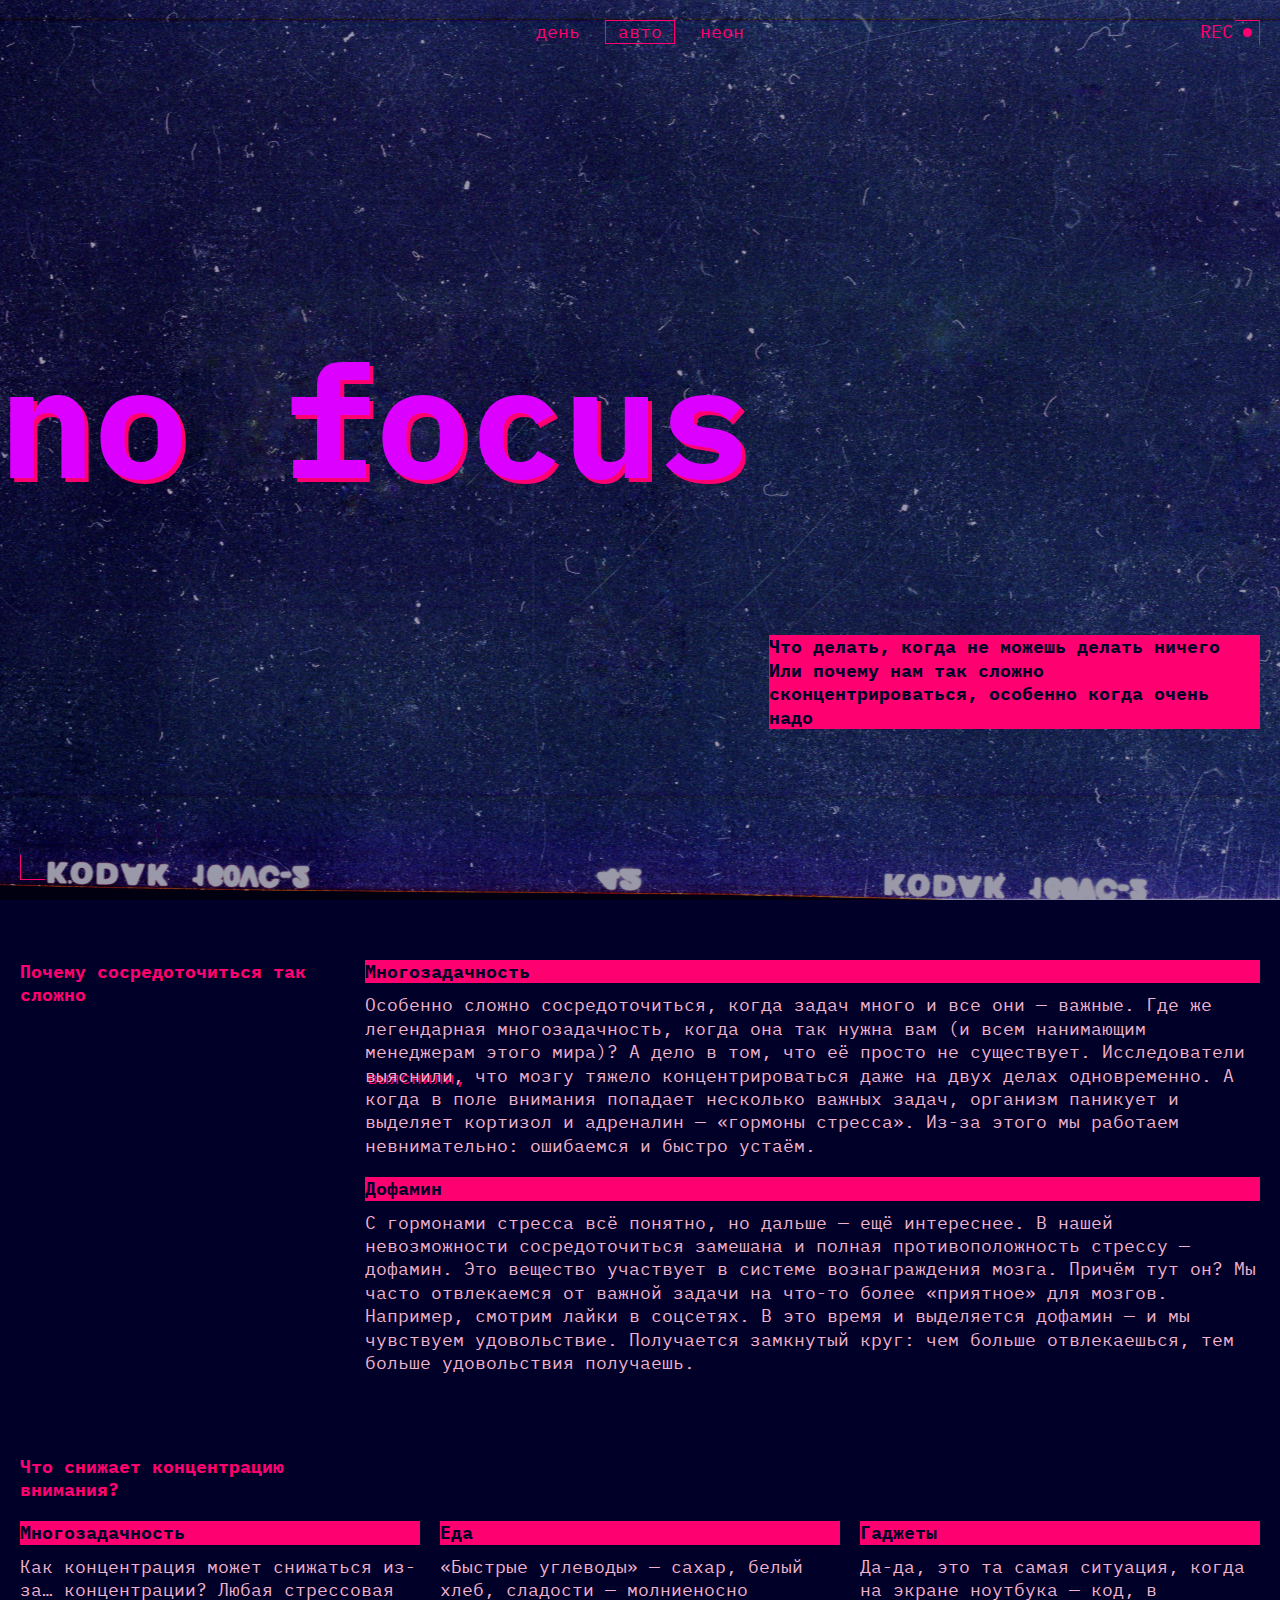
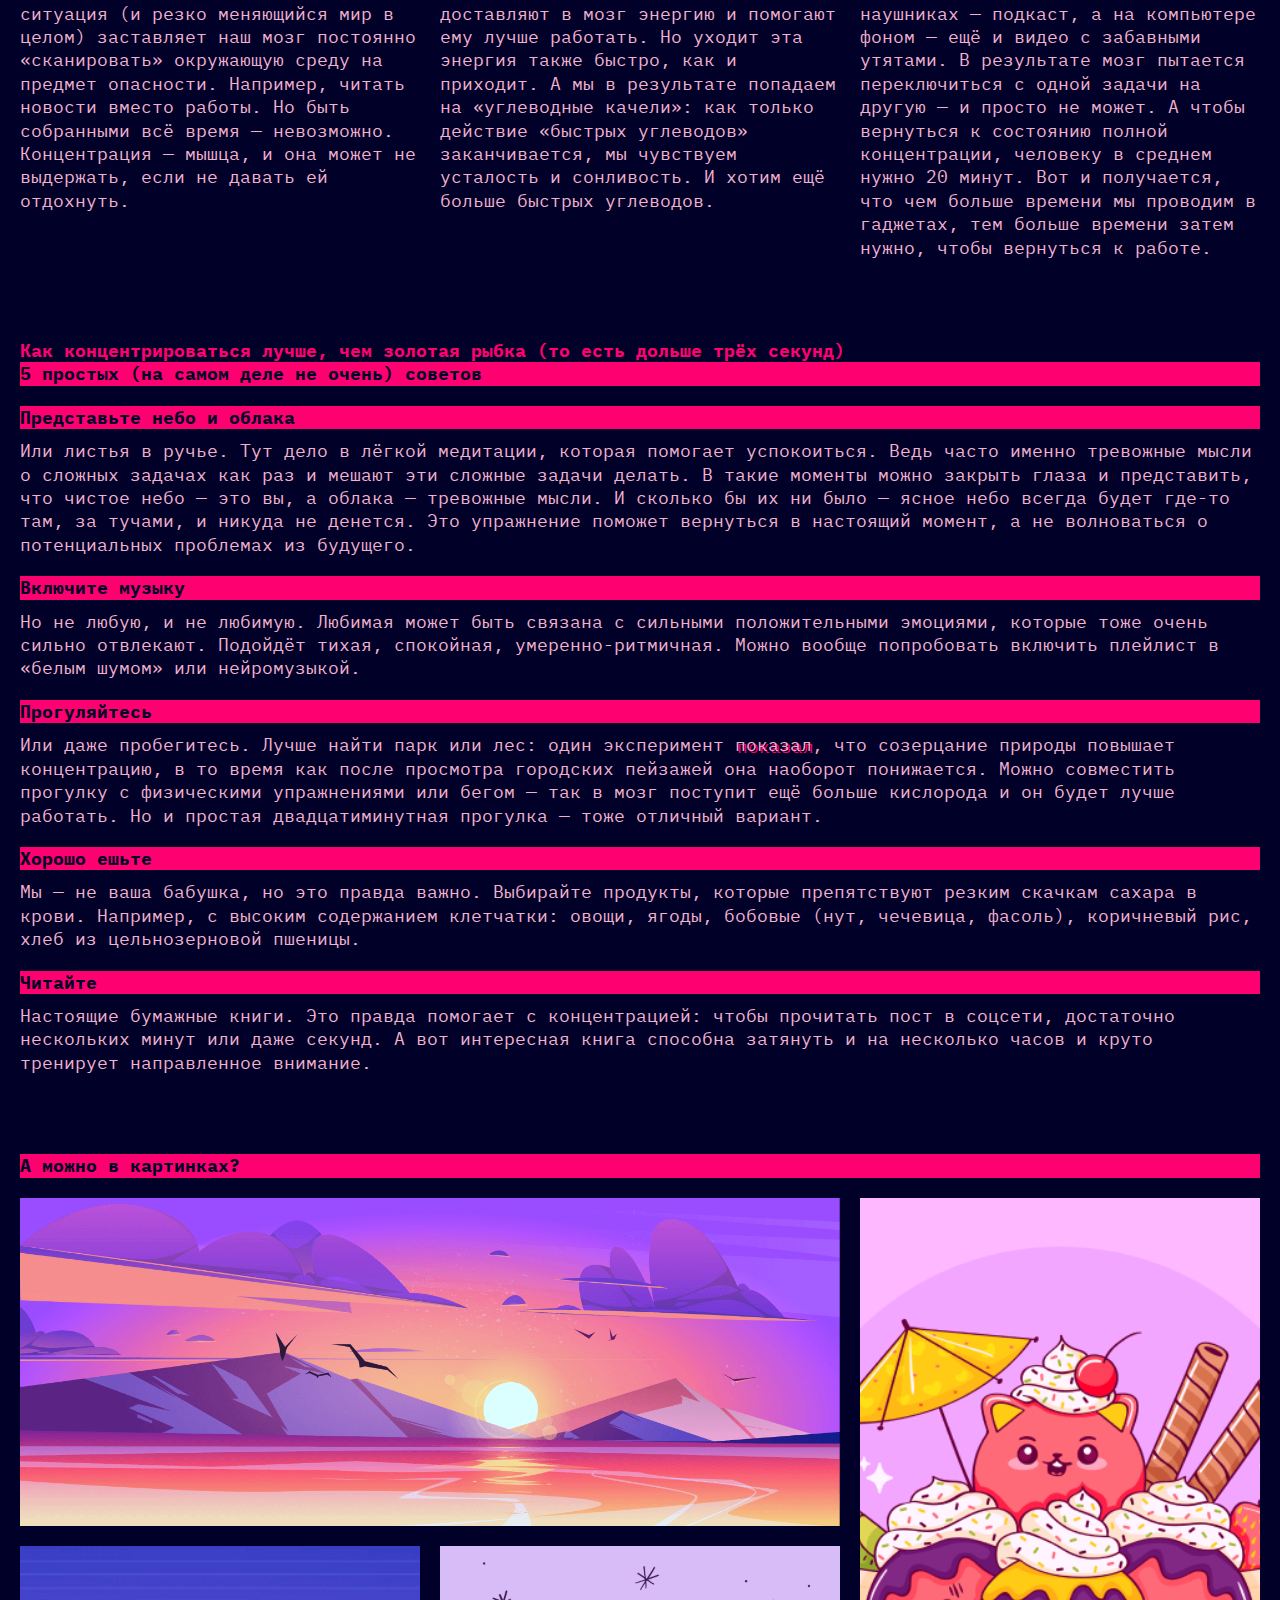
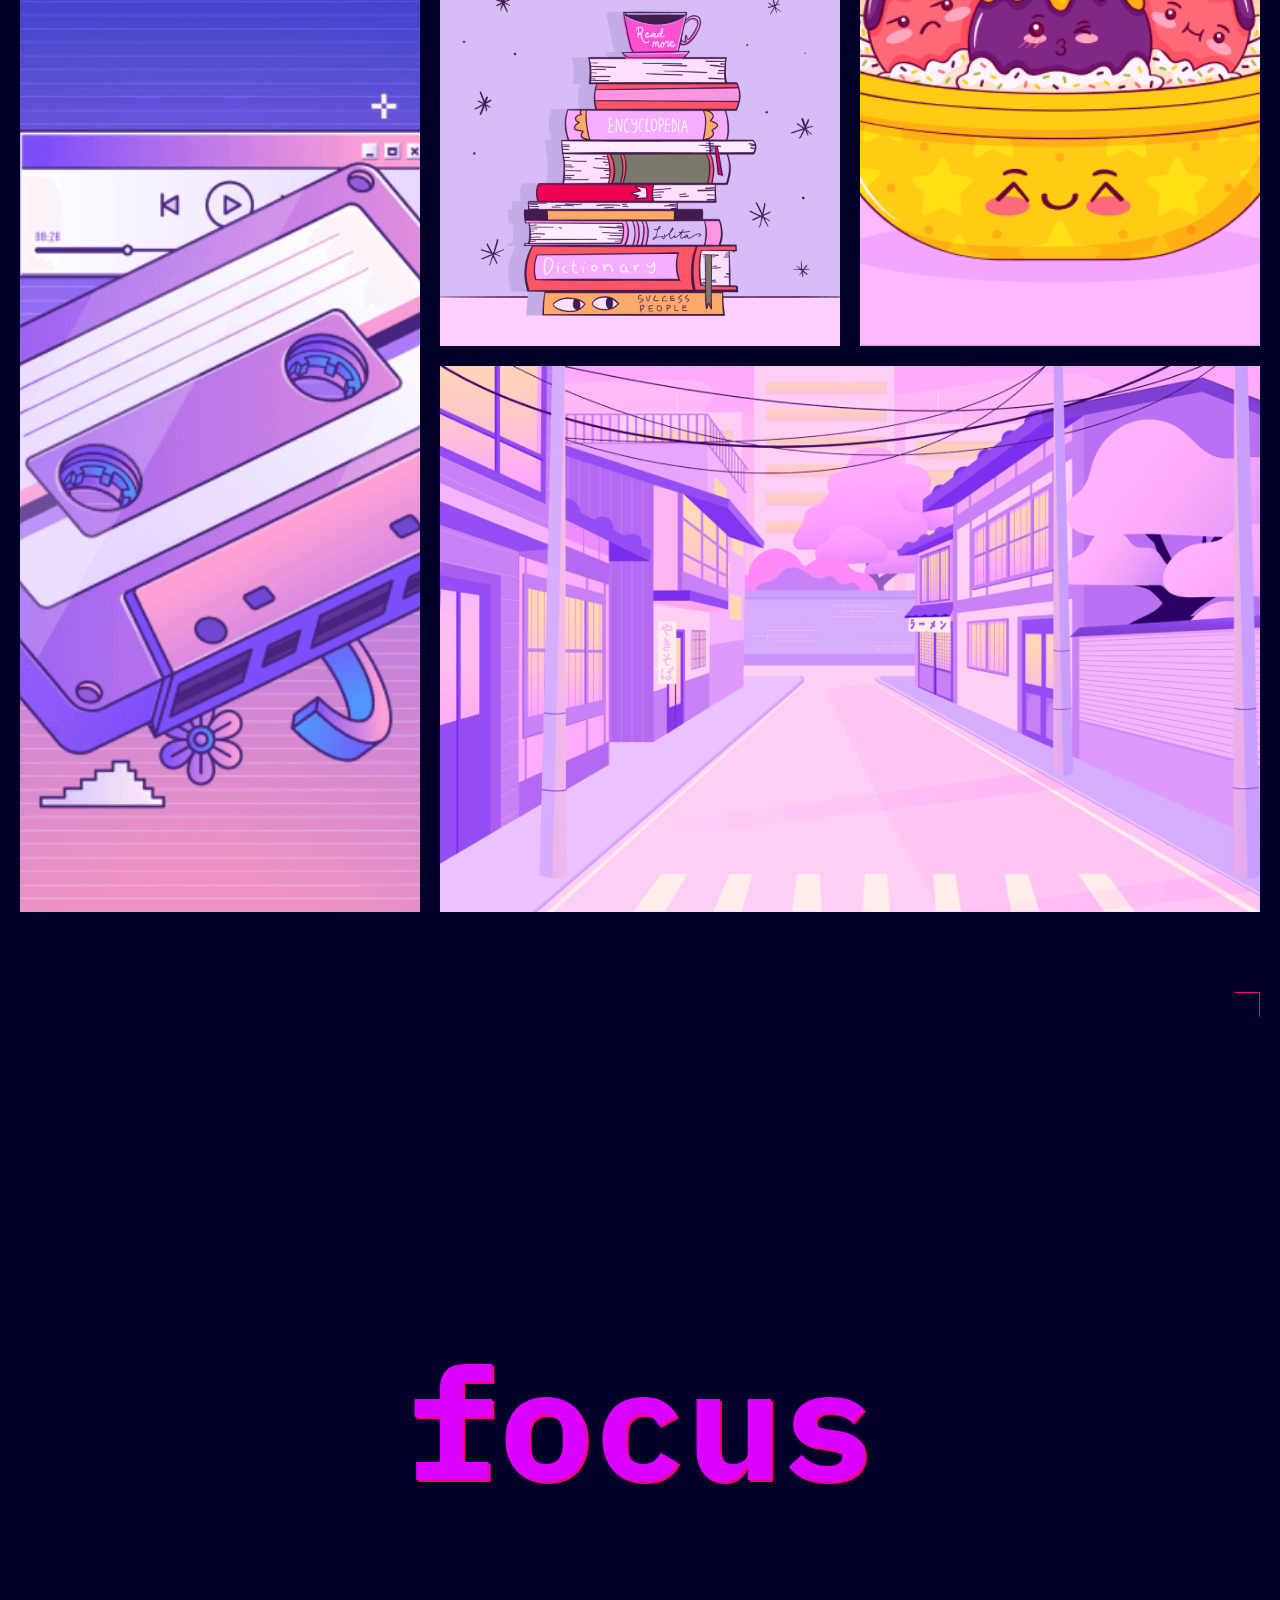
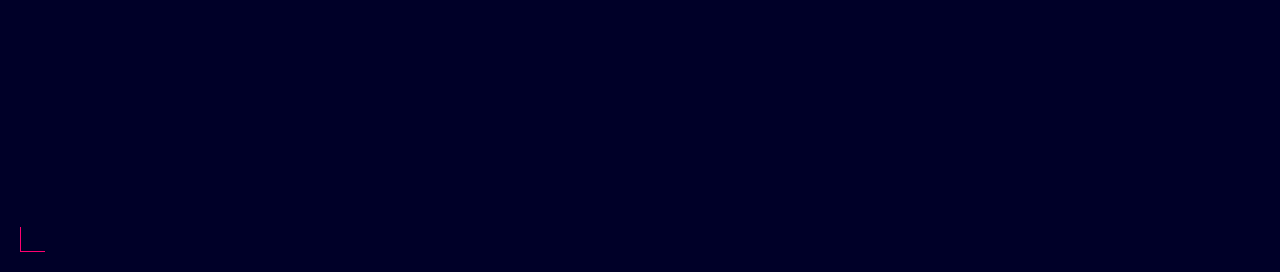
<file: index.html>
<!DOCTYPE html>
<html lang="ru">
  <head>
    <meta charset="UTF-8" />
    <meta http-equiv="X-UA-Compatible" content="IE=edge" />
    <meta name="viewport" content="width=device-width, initial-scale=1.0" />


    <link href="./images/favicon.ico" rel="icon" sizes="any">
    <link href="./images/favicon.svg" rel="icon" type="image/svg+xml">
    <link href="./images/mobile-icon.png" rel="apple-touch-icon">
    <title>Сложно сосредоточиться</title>
    <link href="./fonts/fonts.css" rel="stylesheet">
    <link href="./styles/variables.css" rel="stylesheet">
    <link href="./styles/globals.css" rel="stylesheet">
    <link href="./styles/style.css" rel="stylesheet">
    <link href="./styles/dark.css" rel="stylesheet">
    <link href="./styles/light.css" rel="stylesheet">

  </head>
  <body class="page">
    <header class="header lens cover">
      <span aria-hidden="true" class="rec"></span>

      <nav class="header__theme-menu">
        <ul class="header__theme-menu-list">
          <li class="header__theme-menu-item">
            <button class="header__theme-menu-button header__theme-menu-button_type_light">
              День
            </button>
          </li>
          <li class="header__theme-menu-item">
            <button class="header__theme-menu-button header__theme-menu-button_active header__theme-menu-button_type_auto"
              disabled>
              Авто
            </button>
          </li>

          <li class="header__theme-menu-item">
            <button class="header__theme-menu-button header__theme-menu-button_type_dark">
              Неон
            </button>
          </li>
        </ul>
      </nav>

      <h1 class="page-title header__title-shadow">no focus</h1>

      <div class="header__title">
        <p>Что делать, когда не можешь делать ничего</p>
        <p> Или почему нам так сложно сконцентрироваться, особенно когда очень надо</p>
      </div>
    </header>

    <main class="main">
      <section class="section">
        <h2 class="title">Почему сосредоточиться так сложно</h2>
        <ul class="articles-list">
          <li>
            <article class="article">
              <h3 class="title title-decor">Многозадачность</h3>
              <p>
                Особенно сложно сосредоточиться, когда задач много и все они — важные. Где же легендарная многозадачность, когда она так нужна вам (и всем нанимающим менеджерам этого мира)? А дело в том, что её просто не существует. Исследователи
                <a class="link shadow" href="https://dana.org/article/multicosts-of-multitasking/"
                   rel="noopener noreferrer" target="_blank">выяснили,
                </a>
                 что мозгу тяжело концентрироваться даже на двух делах одновременно. А когда в поле внимания попадает несколько важных задач, организм паникует и выделяет кортизол и адреналин — «гормоны стресса». Из-за этого мы работаем невнимательно: ошибаемся и быстро устаём.
              </p>
            </article>
          </li>
          <li>
          <article class="article">
            <h3 class="title title-decor">Дофамин</h3>
            <p>  С гормонами стресса всё понятно, но дальше — ещё интереснее. В
              нашей невозможности сосредоточиться замешана и полная
              противоположность стрессу — дофамин. Это вещество участвует в
              системе вознаграждения мозга. Причём тут он? Мы часто
              отвлекаемся от важной задачи на что-то более «приятное» для
              мозгов. Например, смотрим лайки в соцсетях. В это время и
              выделяется дофамин — и мы чувствуем удовольствие. Получается
              замкнутый круг: чем больше отвлекаешься, тем больше удовольствия
              получаешь.
            </p>
          </article>
          </li>
        </ul>
      </section>

      <section class="section section-what">
        <h2 class="title">Что снижает концентрацию внимания?</h2>
        <ul class="articles-list section-what__articles-list">
          <li>
            <article class="article">
              <h3 class="title title-decor">Многозадачность</h3>
              <p>Как концентрация может снижаться из-за… концентрации? Любая стрессовая ситуация (и резко меняющийся мир в целом) заставляет наш мозг постоянно «сканировать» окружающую среду на предмет опасности. Например, читать новости вместо работы. Но быть собранными всё время — невозможно. Концентрация — мышца, и она может не выдержать, если не давать ей отдохнуть.
              </p>
            </article>
          </li>

          <li>
            <article class="article">
              <h3 class="title title-decor">Еда</h3>
              <p>
                «Быстрые углеводы» — сахар, белый хлеб, сладости — молниеносно доставляют в мозг энергию и помогают ему лучше работать. Но уходит эта энергия также быстро, как и приходит. А мы в результате попадаем на «углеводные качели»: как только действие «быстрых углеводов» заканчивается, мы чувствуем усталость и сонливость. И хотим ещё больше быстрых углеводов.
              </p>
            </article>
          </li>

          <li>
            <article class="article">
              <h3 class="title title-decor">Гаджеты</h3>
              <p>
                Да-да, это та самая ситуация, когда на экране ноутбука — код, в наушниках — подкаст, а на компьютере фоном — ещё и видео с забавными утятами. В результате мозг пытается переключиться с одной задачи на другую — и просто не может. А чтобы вернуться к состоянию полной концентрации, человеку в среднем нужно 20 минут. Вот и получается, что чем больше времени мы проводим в гаджетах, тем больше времени затем нужно, чтобы вернуться к работе.
              </p>
            </article>
          </li>
        </ul>
      </section>

      <section class="selection selection-how">
        <h2 class="title">Как концентрироваться лучше, чем золотая рыбка (то есть дольше трёх секунд)</h2>


        <article>
          <h3 class="title title-decor section-how__title">5 простых (на самом деле не очень) советов</h3>

          <ul class="articles-list section-how__articles-list">
            <li>
              <article class="article">
                <h4 class="title title-decor">
                  Представьте небо и облака
                </h4>
                <p>
                  Или листья в ручье. Тут дело в лёгкой медитации, которая помогает успокоиться. Ведь часто именно тревожные мысли о сложных задачах как раз и мешают эти сложные задачи делать. В такие моменты можно закрыть глаза и представить, что чистое небо — это вы, а облака — тревожные мысли. И сколько бы их ни было — ясное небо всегда будет где-то там, за тучами, и никуда не денется. Это упражнение поможет вернуться в настоящий момент, а не волноваться о потенциальных проблемах из будущего.
                </p>
              </article>
            </li>

            <li>
              <article class="article">
                <h4 class="title title-decor">
                  Включите музыку
                </h4>
                <p>
                  Но не любую, и не любимую. Любимая может быть связана с сильными положительными эмоциями, которые тоже очень сильно отвлекают. Подойдёт тихая, спокойная, умеренно-ритмичная. Можно вообще попробовать включить плейлист в «белым шумом» или нейромузыкой.
                </p>
              </article>
            </li>

            <li>
              <article class="article">
                <h4 class="title title-decor">
                  Прогуляйтесь
                </h4>
                <p>
                  Или даже пробегитесь. Лучше найти парк или лес: один
                  эксперимент
                  <a class="link shadow"
                     href="https://www.sciencedirect.com/science/article/abs/pii/S0272494415000328"
                     rel="noopener noreferrer" target="_blank">показал</a>,
                  что созерцание природы повышает концентрацию, в то время
                  как после просмотра городских пейзажей она наоборот
                  понижается. Можно совместить прогулку с физическими
                  упражнениями или бегом — так в мозг поступит ещё больше
                  кислорода и он будет лучше работать. Но и простая
                  двадцатиминутная прогулка — тоже отличный вариант.
                </p>
              </article>
            </li>

            <li>
              <article class="article">
                <h4 class="title title-decor">
                  Хорошо ешьте
                </h4>
                <p>
                  Мы — не ваша бабушка, но это правда важно. Выбирайте продукты, которые препятствуют резким скачкам сахара в крови. Например, с высоким содержанием клетчатки: овощи, ягоды, бобовые (нут, чечевица, фасоль), коричневый рис, хлеб из цельнозерновой пшеницы.
                </p>
              </article>
            </li>

            <li>
              <article class="article">
                <h4 class="title title-decor">
                  Читайте
                </h4>
                <p>
                  Настоящие бумажные книги. Это правда помогает с концентрацией: чтобы прочитать пост в соцсети, достаточно нескольких минут или даже секунд. А вот интересная книга способна затянуть и на несколько часов и круто тренирует направленное внимание.
                </p>
              </article>
            </li>

          </ul>
        </article>
      </section>

      <section class="section section-gallery">
        <h2 class="title title-decor">А можно в картинках?</h2>
        <ul class="gallery-list">
          <li class="gallery-list__item">
            <img
                    alt="Изображение совета: Представьте небо и облака"
                    class="gallery-list__item-img"
                    loading="lazy"
                    src="./images/sunset.png"/>
          </li>
          <li class="gallery-list__item">
            <img
                    alt="Изображение совета: Хорошо ешьте"
                    class="gallery-list__item-img"
                    loading="lazy"
                    src="./images/ice-cream.png"
            />
          </li>

          <li class="gallery-list__item">
            <img
                    alt="Изображение совета: Включите музыку"
                    class="gallery-list__item-img"
                    loading="lazy"
                    src="./images/tape.png"
            />
          </li>

          <li class="gallery-list__item">
            <img
                    alt="Изображение совета: Читайте"
                    class="gallery-list__item-img"
                    loading="lazy"
                    src="./images/books.png"
            />
          </li>

          <li class="gallery-list__item">
            <img
                    alt="Изображение совета: Прогуляйтесь"
                    class="gallery-list__item-img"
                    loading="lazy"
                    src="./images/street.png"
            />
          </li>
        </ul>
      </section>
    </main>

    <footer class="cover footer lens">
      <h2 class="page-title footer__title-shadow">focus</h2>
    </footer>
    <script src="./scripts/script.js"></script>
  </body>
</html>
</file>
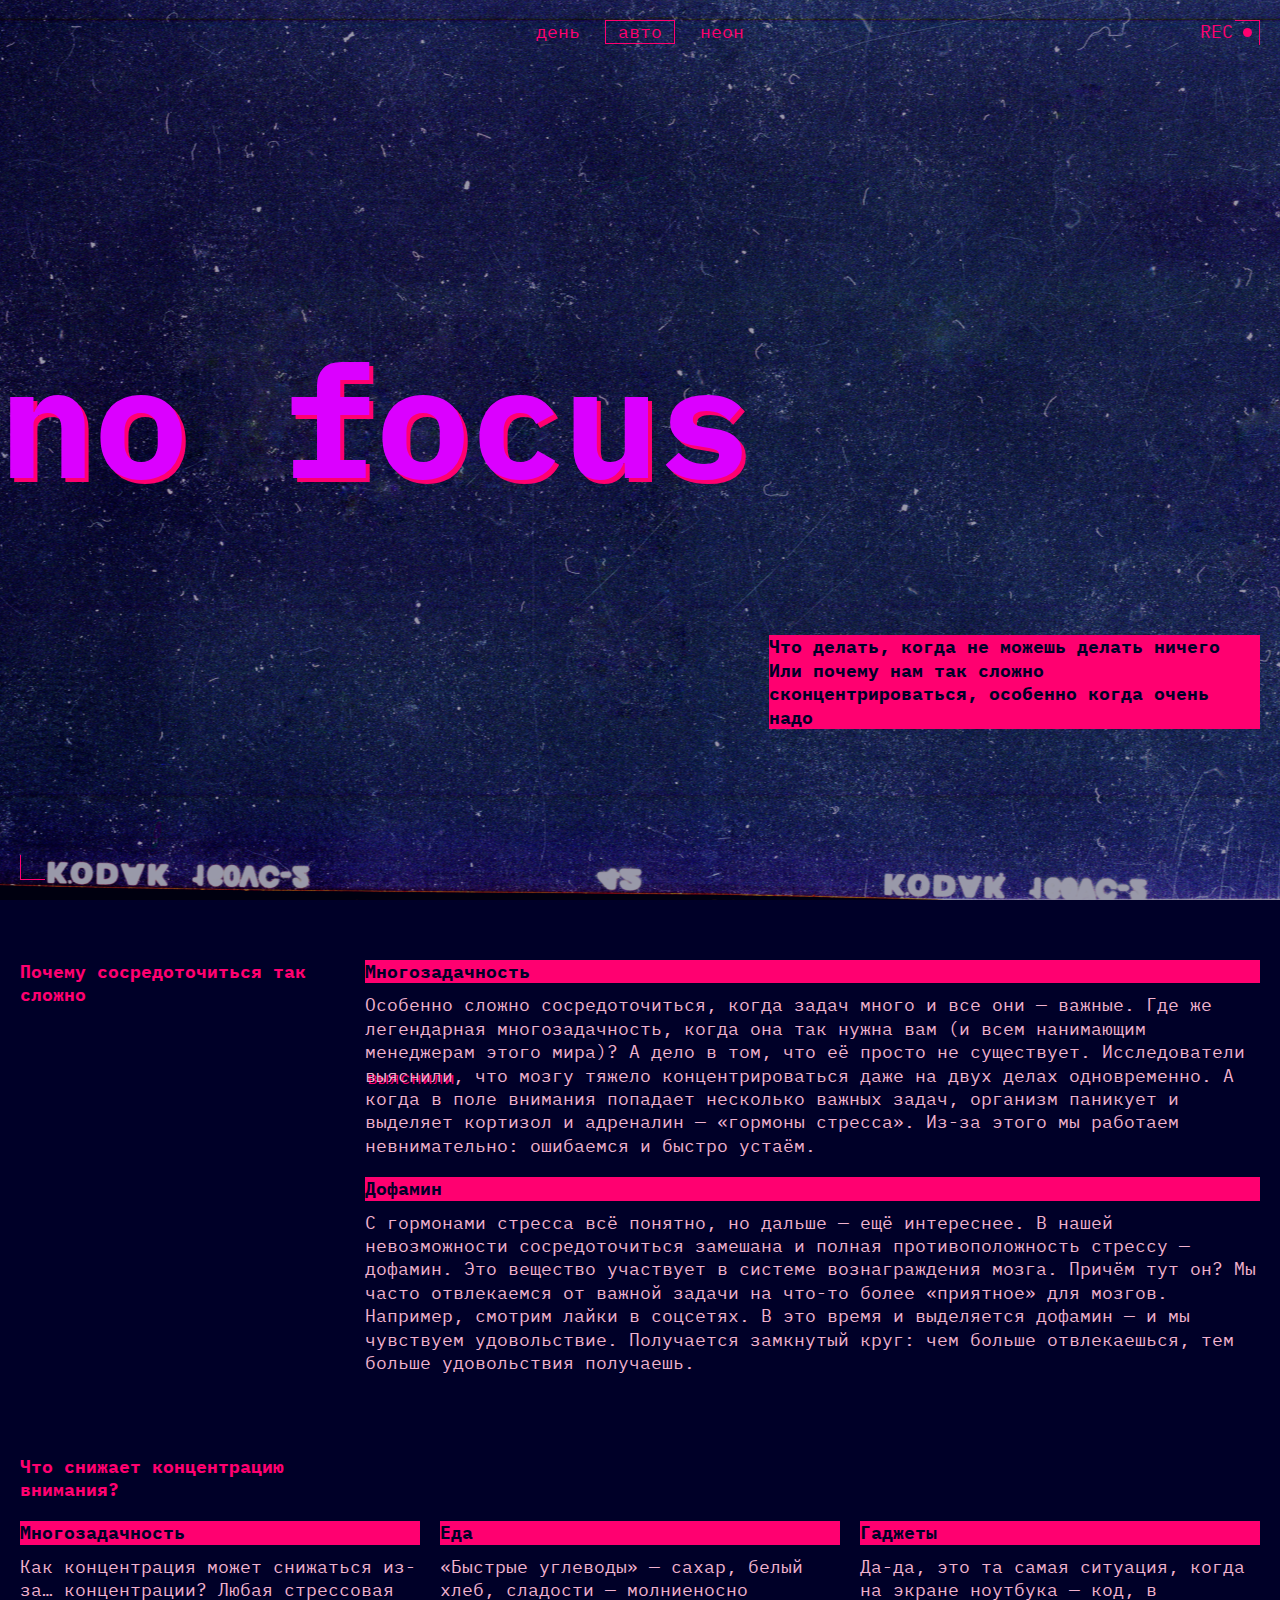
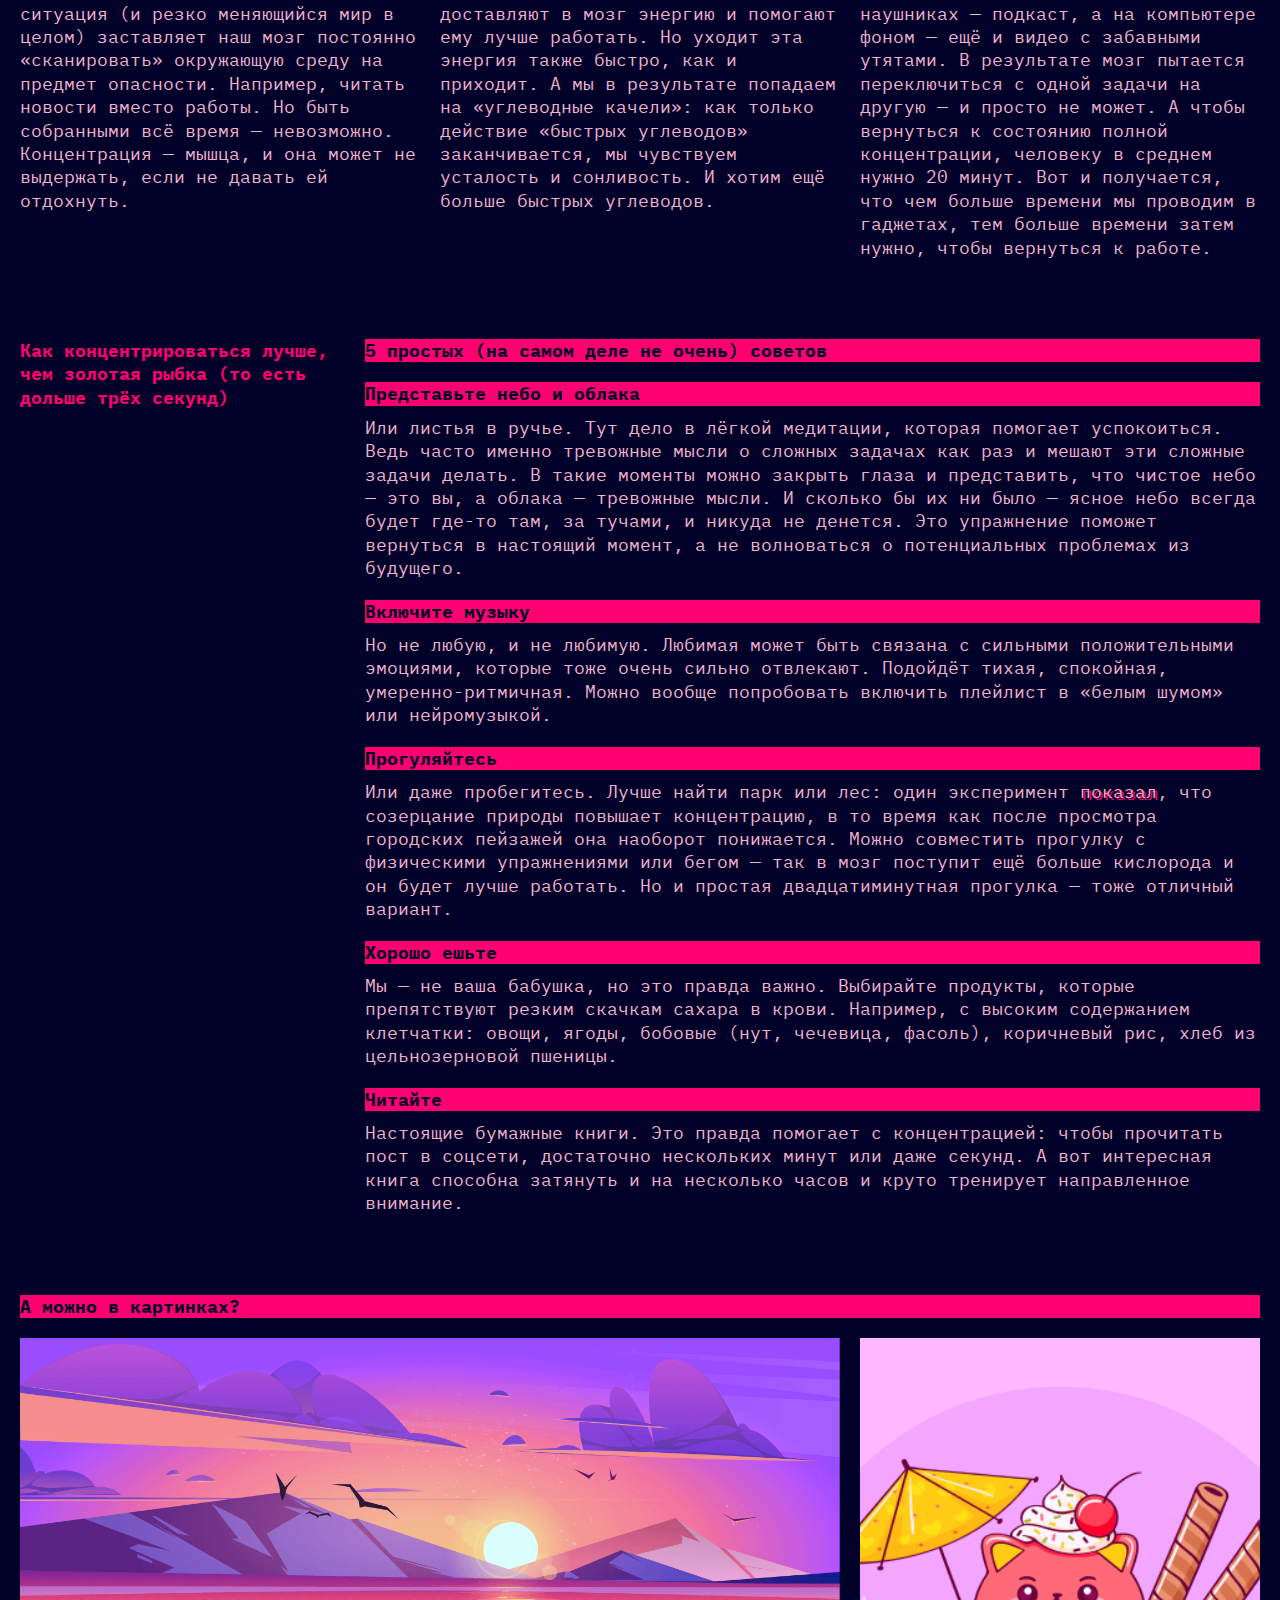
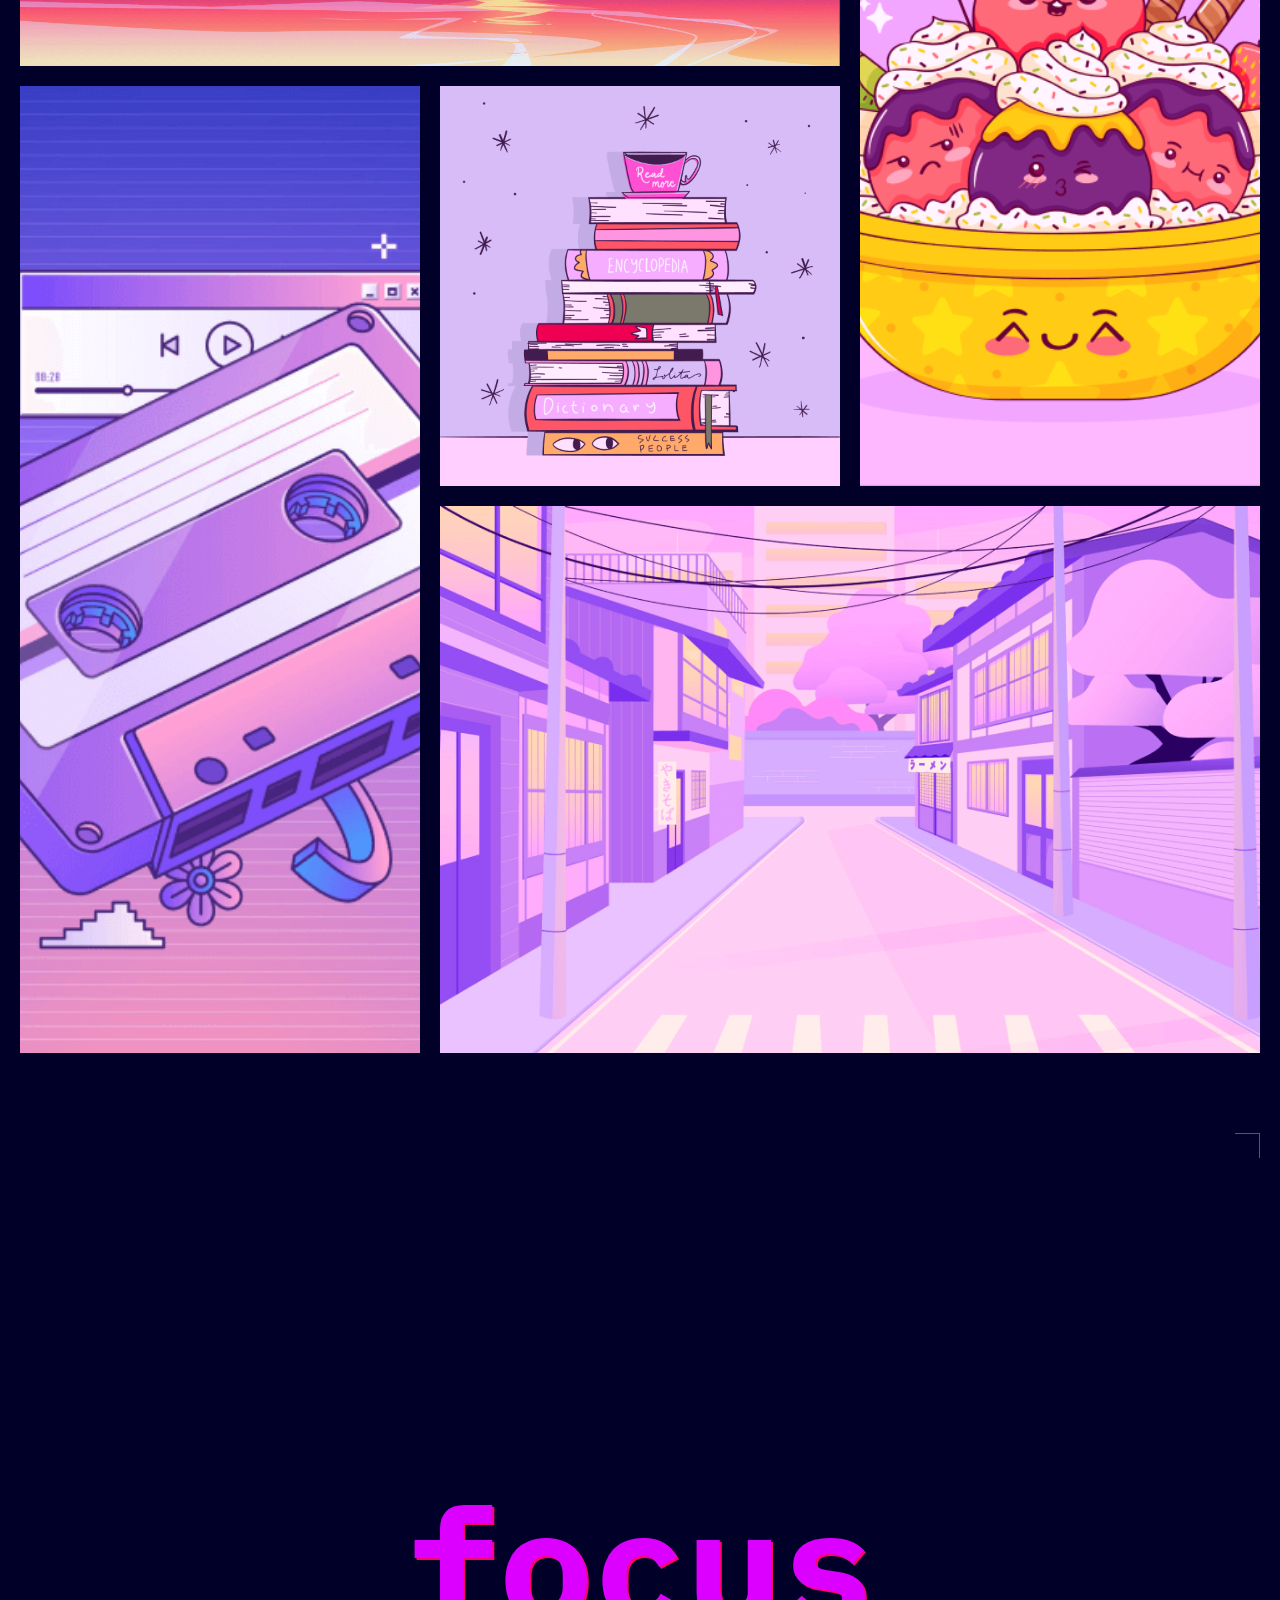
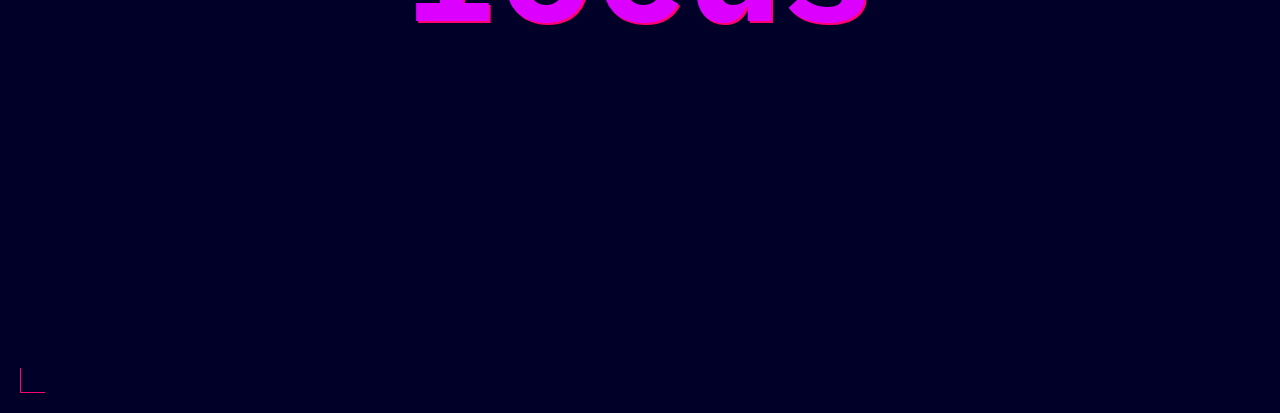
<file: index_2.html>
<!DOCTYPE html>
<html lang="ru">
<head>
    <meta charset="UTF-8" />
    <meta content="IE=edge" http-equiv="X-UA-Compatible">
    <meta name="viewport" content="width=device-width, initial-scale=1.0">
    <meta name="color-scheme" content="dark light">

    <link href="./images/favicon.ico" rel="icon" sizes="any">
    <link href="./images/favicon.svg" rel="icon" type="image/svg+xml">
    <link href="./images/mobile-icon.png" rel="apple-touch-icon">

    <title>Сложно сосредоточиться</title>

    <link href="./fonts/fonts.css" rel="stylesheet">
    <link href="./styles/variables.css" rel="stylesheet">
    <link href="./styles/globals.css" rel="stylesheet">
    <link href="./styles/style.css" rel="stylesheet">
    <link href="./styles/dark.css" rel="stylesheet">
    <link href="./styles/light.css" rel="stylesheet">
</head>

<body class="page">
<header class="header lens cover">
    <span aria-hidden="true" class="rec"></span>

    <nav class="header__theme-menu">
        <ul class="header__theme-menu-list">
            <li class="header__theme-menu-item">
                <button class="header__theme-menu-button header__theme-menu-button_type_light">
                    День
                </button>
            </li>

            <li class="header__theme-menu-item">
                <button
                        class="header__theme-menu-button header__theme-menu-button_active header__theme-menu-button_type_auto" disabled>
                    Авто
                </button>
            </li>

            <li class="header__theme-menu-item">
                <button class="header__theme-menu-button header__theme-menu-button_type_dark">
                    Неон
                </button>
            </li>
        </ul>
    </nav>

    <h1 class="page-title header__title-shadow">no focus</h1>

    <div class="header__title">
        <p>Что делать, когда не можешь делать ничего</p>
        <p>Или почему нам так сложно сконцентрироваться, особенно когда очень надо</p>
    </div>
</header>

<main class="main">
    <section class="section">
        <h2 class="title">Почему сосредоточиться так сложно</h2>

        <ul class="articles-list">
            <li>
                <article class="article">
                    <h3 class="title title-decor">Многозадачность</h3>
                    <p>
                        Особенно сложно сосредоточиться, когда задач много и все они —
                        важные. Где же легендарная многозадачность, когда она так нужна
                        вам (и всем нанимающим менеджерам этого мира)? А дело в том, что
                        её просто не существует. Исследователи
                        <a class="link shadow"
                           href="https://dana.org/article/multicosts-of-multitasking/"
                           rel="noopener noreferrer" target="_blank">выяснили</a>,
                        что мозгу тяжело концентрироваться даже на двух делах
                        одновременно. А когда в поле внимания попадает несколько важных
                        задач, организм паникует и выделяет кортизол и адреналин —
                        «гормоны стресса». Из-за этого мы работаем невнимательно:
                        ошибаемся и быстро устаём.
                    </p>
                </article>
            </li>

            <li>
                <article class="article">
                    <h3 class="title title-decor">Дофамин</h3>
                    <p>
                        С гормонами стресса всё понятно, но дальше — ещё интереснее. В
                        нашей невозможности сосредоточиться замешана и полная
                        противоположность стрессу — дофамин. Это вещество участвует в
                        системе вознаграждения мозга. Причём тут он? Мы часто
                        отвлекаемся от важной задачи на что-то более «приятное» для
                        мозгов. Например, смотрим лайки в соцсетях. В это время и
                        выделяется дофамин — и мы чувствуем удовольствие. Получается
                        замкнутый круг: чем больше отвлекаешься, тем больше удовольствия
                        получаешь.
                    </p>
                </article>
            </li>
        </ul>
    </section>

    <section class="section section-what">
        <h2 class="title">Что снижает концентрацию внимания?</h2>

        <ul class="articles-list section-what__articles-list">
            <li>
                <article class="article">
                    <h3 class="title title-decor">Многозадачность</h3>
                    <p>
                        Как концентрация может снижаться из-за… концентрации? Любая
                        стрессовая ситуация (и резко меняющийся мир в целом) заставляет
                        наш мозг постоянно «сканировать» окружающую среду на предмет
                        опасности. Например, читать новости вместо работы. Но быть
                        собранными всё время — невозможно. Концентрация — мышца, и она
                        может не выдержать, если не давать ей отдохнуть.
                    </p>
                </article>
            </li>

            <li>
                <article class="article">
                    <h3 class="title title-decor">Еда</h3>
                    <p>
                        «Быстрые углеводы» — сахар, белый хлеб, сладости — молниеносно
                        доставляют в мозг энергию и помогают ему лучше работать. Но
                        уходит эта энергия также быстро, как и приходит. А мы в
                        результате попадаем на «углеводные качели»: как только действие
                        «быстрых углеводов» заканчивается, мы чувствуем усталость и
                        сонливость. И хотим ещё больше быстрых углеводов.
                    </p>
                </article>
            </li>

            <li>
                <article class="article">
                    <h3 class="title title-decor">Гаджеты</h3>
                    <p>
                        Да-да, это та самая ситуация, когда на экране ноутбука — код, в
                        наушниках — подкаст, а на компьютере фоном — ещё и видео с
                        забавными утятами. В результате мозг пытается переключиться с
                        одной задачи на другую — и просто не может. А чтобы вернуться к
                        состоянию полной концентрации, человеку в среднем нужно 20
                        минут. Вот и получается, что чем больше времени мы проводим в
                        гаджетах, тем больше времени затем нужно, чтобы вернуться к
                        работе.
                    </p>
                </article>
            </li>
        </ul>
    </section>

    <section class="section section-how">
        <h2 class="title">Как концентрироваться лучше, чем золотая рыбка (то есть дольше трёх секунд)</h2>

        <article>
            <h3 class="title title-decor section-how__title">
                5 простых (на самом деле не очень) советов
            </h3>

            <ul class="articles-list section-how__articles-list">
                <li>
                    <article class="article">
                        <h4 class="title title-decor">Представьте небо и облака</h4>
                        <p>
                            Или листья в ручье. Тут дело в лёгкой медитации, которая
                            помогает успокоиться. Ведь часто именно тревожные мысли о
                            сложных задачах как раз и мешают эти сложные задачи делать. В
                            такие моменты можно закрыть глаза и представить, что чистое
                            небо — это вы, а облака — тревожные мысли. И сколько бы их ни
                            было — ясное небо всегда будет где-то там, за тучами, и никуда
                            не денется. Это упражнение поможет вернуться в настоящий
                            момент, а не волноваться о потенциальных проблемах из
                            будущего.
                        </p>
                    </article>
                </li>

                <li>
                    <article class="article">
                        <h4 class="title title-decor">Включите музыку</h4>
                        <p>
                            Но не любую, и не любимую. Любимая может быть связана с
                            сильными положительными эмоциями, которые тоже очень сильно
                            отвлекают. Подойдёт тихая, спокойная, умеренно-ритмичная.
                            Можно вообще попробовать включить плейлист в «белым шумом» или
                            нейромузыкой.
                        </p>
                    </article>
                </li>

                <li>
                    <article class="article">
                        <h4 class="title title-decor">Прогуляйтесь</h4>
                        <p>
                            Или даже пробегитесь. Лучше найти парк или лес: один
                            эксперимент
                            <a class="link shadow"
                               href="https://www.sciencedirect.com/science/article/abs/pii/S0272494415000328"
                               rel="noopener noreferrer" target="_blank">показал</a>,
                            что созерцание природы повышает концентрацию, в то время
                            как после просмотра городских пейзажей она наоборот
                            понижается. Можно совместить прогулку с физическими
                            упражнениями или бегом — так в мозг поступит ещё больше
                            кислорода и он будет лучше работать. Но и простая
                            двадцатиминутная прогулка — тоже отличный вариант.
                        </p>
                    </article>
                </li>

                <li>
                    <article class="article">
                        <h4 class="title title-decor">Хорошо ешьте</h4>
                        <p>
                            Мы — не ваша бабушка, но это правда важно. Выбирайте продукты,
                            которые препятствуют резким скачкам сахара в крови. Например,
                            с высоким содержанием клетчатки: овощи, ягоды, бобовые (нут,
                            чечевица, фасоль), коричневый рис, хлеб из цельнозерновой
                            пшеницы.
                        </p>
                    </article>
                </li>

                <li>
                    <article class="article">
                        <h4 class="title title-decor">Читайте</h4>
                        <p>
                            Настоящие бумажные книги. Это правда помогает с концентрацией:
                            чтобы прочитать пост в соцсети, достаточно нескольких минут
                            или даже секунд. А вот интересная книга способна затянуть и на
                            несколько часов и круто тренирует направленное внимание.
                        </p>
                    </article>
                </li>
            </ul>
        </article>
    </section>

    <section class="section section-gallery">
        <h2 class="title title-decor">А можно в картинках?</h2>
        <ul class="gallery-list">
            <li class="gallery-list__item">
                <img
                        alt="Изображение совета: Представьте небо и облака"
                        class="gallery-list__item-img"
                        loading="lazy"
                        src="./images/sunset.png"
                />
            </li>

            <li class="gallery-list__item">
                <img
                        alt="Изображение совета: Хорошо ешьте"
                        class="gallery-list__item-img"
                        loading="lazy"
                        src="./images/ice-cream.png"
                />
            </li>

            <li class="gallery-list__item">
                <img
                        alt="Изображение совета: Включите музыку"
                        class="gallery-list__item-img"
                        loading="lazy"
                        src="./images/tape.png"
                />
            </li>

            <li class="gallery-list__item">
                <img
                        alt="Изображение совета: Читайте"
                        class="gallery-list__item-img"
                        loading="lazy"
                        src="./images/books.png"
                />
            </li>

            <li class="gallery-list__item">
                <img
                        alt="Изображение совета: Прогуляйтесь"
                        class="gallery-list__item-img"
                        loading="lazy"
                        src="./images/street.png"
                />
            </li>
        </ul>
    </section>
</main>

<footer class="cover footer lens">
    <h2 class="page-title footer__title-shadow">focus</h2>
</footer>

<script src="./scripts/script.js"></script>
</body>
</html>
</file>
<file: fonts/fonts.css>
@font-face {
  font-family: 'IBM Plex mono';
  src: url(./IBMPlexMono-Regular.woff) format('woff');
  font-weight: normal;
  font-display: swap;
}

@font-face {
  font-family: 'IBM Plex mono';
  src: url(./IBMPlexMono-Bold.woff) format('woff');
  font-weight: bold;
  font-display: swap;
}
</file>
<file: styles/variables.css>
/*
  Переменные для вашего проекта
  и их переопределение под различные устройства
*/
</file>
<file: styles/globals.css>
/* Глобальные стили для проекта, их можно дополнять и менять по желанию */

*,
*::before,
*::after {
  box-sizing: border-box;
}

body {
  min-inline-size: 375px;
  max-inline-size: 1440px;
  margin: 0 auto;
}

h1,
h2,
h3,
h4,
h5,
h6,
p {
  margin: 0;
}

ul {
  margin: 0;
  padding: 0;
  list-style: none;
}

picture {
  margin: 0;
  padding: 0;
}

button,
a {
  color: currentColor;
  font-family: inherit;
  font-size: inherit;
  line-height: inherit;
}
</file>
<file: styles/style.css>
/* Основные стили проекта. Это стили для темы, которую вы верстаете первой. */

.page {
    font-family: "IBM Plex mono", monospace;
    font-size: 18px;
    line-height: 23.4px;
    color: var(--text-color, #f1b2ce);
    background-color: var(--main-bg-color, #000028);
    background-image: var(--main-bg-image, url("../images/cover-image.png"));
    background-attachment: fixed;
    background-position: center;
    background-size: cover;
  /* сохраните в разметке и стилях класс page. На его основе работает скрипт. */
}
.shadow {
    text-shadow: 2px 2px 0 var(--accent-color, #ff0070);
}
.cover {
    display: grid;
    padding: clamp(10px, 0.0286rem + 2.5445vw, 20px);
    min-block-size: 100vh;
}

.rec {
    position: absolute;
    z-index: -1;
    display: inline-flex;
    visibility: var(--rec-visibility, visible);
    align-items: center;
    gap: 10px;
    inset-inline-end: 20px;
    inset-block-start: 10px;
}
.rec::before {
    line-height: 24px;
    content: "REC";
    color: var(--accent-color, #ff0070);
}
.rec::after {
    display: inline-block;
    content: "";
    border-radius: 50%;
    background: var(--accent-color, #ff0070);
    box-shadow: 0 0 4px var(--accent-color);
    inline-size: 9px;
    block-size: 9px;
}

.lens {
    position: relative;
}

.lens::before,
.lens::after {
    position: absolute;
    z-index: -1;
    content: "";
    block-size: 25px;
    inline-size: 25px;
}

.lens::before {
    border-inline-end: 1px solid var(--secondary-color, #ff0070);
    border-block-start: 1px solid var(--secondary-color, #ff0070);
    inset-inline-end: clamp(10px, 0.0286rem + 2.5445vw, 20px);
    inset-block-start: clamp(10px, 0.0286rem + 2.5445vw, 20px);
}

.lens::after {
    border-inline-start: 1px solid var(--secondary-color, #ff0070);
    border-block-end: 1px solid var(--secondary-color, #ff0070);
    inset-inline-start: clamp(10px, 0.0286rem + 2.5445vw, 20px);
    inset-block-end: clamp(10px, 0.0286rem + 2.5445vw, 20px);
}

.link {
    text-decoration: none;
}

.link:hover {
    border-block-end: 1px solid var(--secondary-color, #ff0070);
}

.link:focus {
    outline: 0;
}

.link:focus-visible {
    outline: 1px solid currentColor;
}

.page-title {
    font-size: clamp(7.25rem, 7.0115rem + 1.0178vw, 7.5rem);
    font-weight: 700;
    line-height: 0.825;
    color: var(--brand-color, #db00ff);
}

.title {
    font-size: inherit;
    font-weight: 700;
    line-height: inherit;
    color: var(--secondary-color, #ff0070);
}

.title-decor {
    color: var(--highlight-color, #000028);
    background: var(--accent-color, #ff0070);
}
.section {
    display: grid;
    gap: 20px;
}

.section-gallery {
    gap: 10px;
}

.section-how__title {
    margin-block-end: 20px;
}

.articles-list {
    display: grid;
    gap: 20px;
}

.article {
    display: grid;
    gap: 10px;
}

.gallery-list {
    display: grid;
    gap: 10px;
}

.gallery-list__item-img {
    display: block;
    object-fit: cover;
    object-position: center;
    block-size: 100%;
    inline-size: 100%;
}

.header {
    align-items: start;
}


.header__theme-menu {
    justify-self: end;
    margin-block: 65px;
}

.header__theme-menu-list {
    display: flex;
    flex-direction: column;
    gap: 12px;
}

.header__theme-menu-button {
    line-height: 18px;
    padding: 2px 12px;
    cursor: pointer;
    text-transform: lowercase;
    color: var(--secondary-color, #ff0070);
    border: 1px solid transparent;
    background: transparent;
    appearance: none;
}

.header__theme-menu-button_active {
    cursor: default;
    pointer-events: none;
    border-color: currentColor;
}

.header__theme-menu-button:hover {
    border-color: var(--secondary-color-800, #ff007040);
}

.header__theme-menu-button:focus {
    outline: 0;
}

.header__theme-menu-button:focus-visible {
    border-block-end-color: currentColor;
}

.header__title {
    font-size: inherit;
    font-weight: 700;
    line-height: inherit;
    color: var(--highlight-color, #000028);
    background: var(--accent-color, #ff0070);
    margin-block: 55px;
}

.header__title-shadow {
    text-shadow: 4px 4px 0 var(--accent-color, #ff0070);
}

.main {
    display: grid;
    padding: 40px 10px;
    gap: 50px;
}

.footer {
    place-items: center;
}

.footer__title-shadow {
    text-shadow: 2px 2px 0 var(--accent-color, #ff0070);
}

@media (width >= 768px) {
    .rec {
        inset-inline-end: 28px;
        inset-block-start: 20px;
    }

    .page-title {
        font-size: clamp(7.5rem, 0.5625rem + 14.4531vw, 9.8125rem);
    }

    .section {
        grid-template-columns: clamp(236px, calc(100% / 3.25), 315px) 1fr;
    }

    .section-what__articles-list {
        grid-column-start: span 2;
    }

    .section-gallery {
        grid-template-columns: 1fr;
        gap: 20px;
    }

    .section-how__articles-list {
        grid-column-start: 2;
    }

    .gallery-list {
        grid-template-columns: repeat(3, 1fr);
        gap: 20px;
    }

    .gallery-list__item:first-child,
    .gallery-list__item:last-child {
        grid-column-start: span 2;
    }

    .gallery-list__item:nth-child(2),
    .gallery-list__item:nth-child(3) {
        grid-row-start: span 2;
    }

    .header {
        padding-inline-start: 0;
    }

    .header__theme-menu {
        margin-block-start: 170px;
        margin-block-end: 70px;
    }

    .header__title {
        justify-self: end;
        inline-size: clamp(364px, calc(100% / 2 - 10px), 491px);
    }

    .main {
        padding: 60px 20px;
        gap: 80px;
    }
}

@media (width >= 1024px) {
    .header__title-shadow {
        text-shadow: 4px 4px 0 var(--color-purple-200, #ff0070);
    }

    .section {
        column-gap: 30px;
    }

    .section-what__articles-list {
        grid-template-columns: repeat(3, 1fr);
    }

    .header__theme-menu {
        justify-self: center;
        margin-inline-start: 20px;
        margin-block-start: 0;
        margin-block-end: 215px;
    }

    .header__theme-menu-list {
        flex-direction: row;
    }

    .footer__title-shadow {
        text-shadow: 2px 2px 0 var(--color-purple-200, #ff0070);
    }
}
</file>
<file: styles/dark.css>
/*
  Специально для тёмной темы при наличии класса,
  здесь окажутся стили, которые нужно переопределить принудительно,
  переключая тему
*/

.page.theme_dark {
  /* сохраните этот селектор в приведённом виде.
    Так стили написанные ниже будут иметь больший вес,
    чем стили в медиазапросе предпочтений пользователя
  */
}
</file>
<file: styles/light.css>
/*
  Специально для светлой темы при наличии класса.
  Здесь окажутся стили, которые нужно переопределить принудительно,
  переключая тему
*/

.page.theme_light {
  /* сохраните этот селектор в приведённом виде.
    Так стили написанные ниже будут иметь больший вес,
    чем стили в медиазапросе предпочтений пользователя
  */
}
</file>
